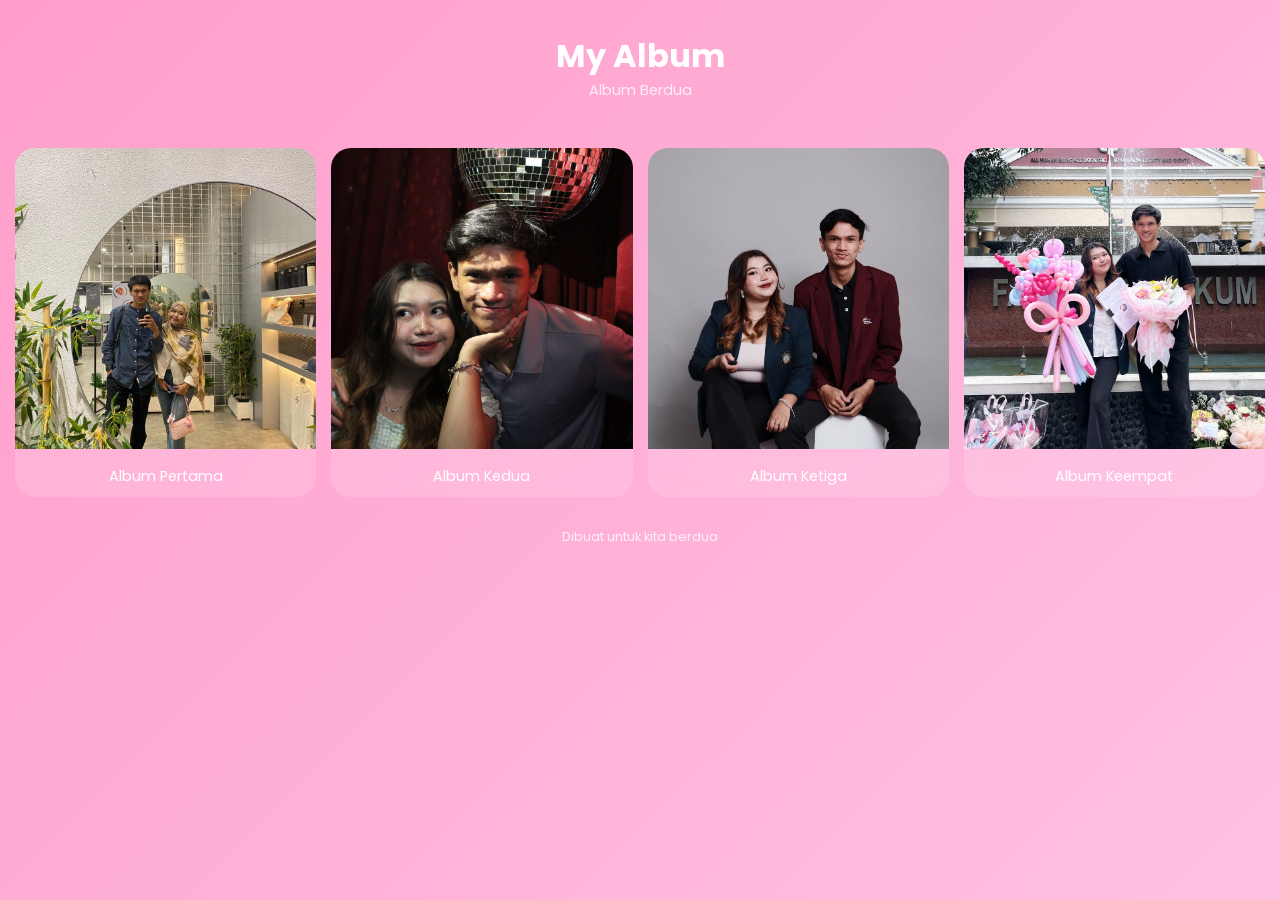
<file: index.html>
<!-- ================== index.html ================== -->
<!doctype html>
<html lang="id">
  <head>
    <meta charset="UTF-8" />
    <meta name="viewport" content="width=device-width, initial-scale=1.0" />
    <title>Album Kita 💖</title>

    <link
      href="https://fonts.googleapis.com/css2?family=Poppins:wght@300;500;700&display=swap"
      rel="stylesheet"
    />
    <link rel="stylesheet" href="style.css" />
  </head>
  <body>
    <header>
      <h1 class="love">My Album</h1>
      <p>Album Berdua</p>
    </header>

    <section class="gallery">
      <a href="album1.html" class="card">
        <img src="img/After EID.jpeg" />
        <div class="caption">Album Pertama</div>
      </a>

      <a href="album2.html" class="card">
        <img src="img/Photobooth.jpeg" />
        <div class="caption">Album Kedua</div>
      </a>

      <a href="album3.html" class="card">
        <img src="img/Foto Almet.jpeg" />
        <div class="caption">Album Ketiga</div>
      </a>

      <a href="album4.html" class="card">
        <img src="img/Foto Semhas.jpeg" />
        <div class="caption">Album Keempat</div>
      </a>
    </section>

    <footer>Dibuat untuk kita berdua</footer>
  </body>
</html>
</file>
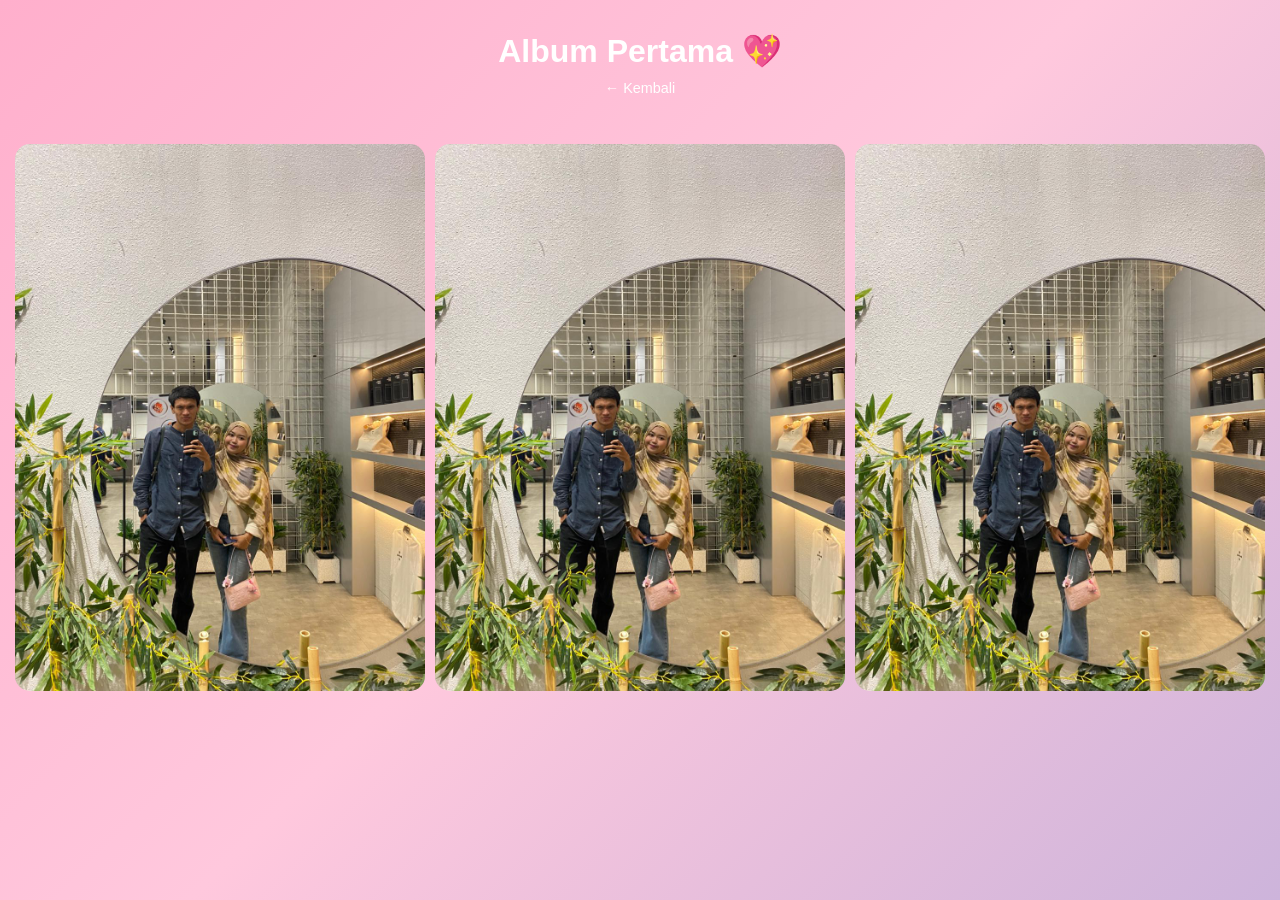
<file: album1.html>
<!-- ================== album1.html ================== -->
<!doctype html>
<html lang="id">
  <head>
    <meta charset="UTF-8" />
    <meta name="viewport" content="width=device-width, initial-scale=1.0" />
    <title>Album 1</title>
    <link rel="stylesheet" href="style.css" />
  </head>
  <body class="theme1">
    <header>
      <h1>Album Pertama 💖</h1>
      <a href="index.html" class="back">← Kembali</a>
    </header>

    <section class="album-detail">
      <img src="img/After EID.jpeg" />
      <img src="img/After EID.jpeg" />
      <img src="img/After EID.jpeg" />
    </section>
  </body>
</html>
</file>
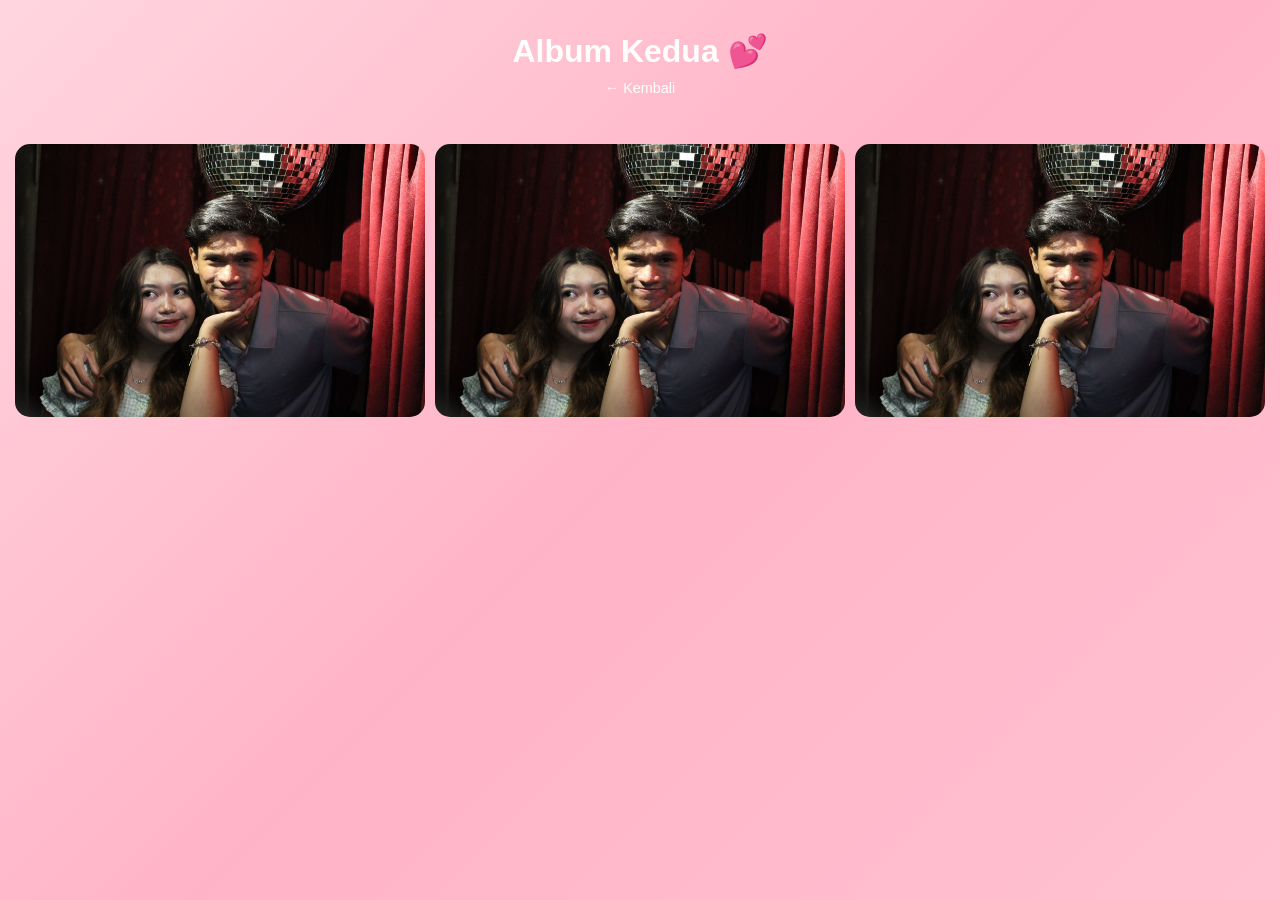
<file: album2.html>
<!-- ================== album2.html ================== -->
<!doctype html>
<html lang="id">
  <head>
    <meta charset="UTF-8" />
    <meta name="viewport" content="width=device-width, initial-scale=1.0" />
    <title>Album 2</title>
    <link rel="stylesheet" href="style.css" />
  </head>
  <body class="theme2">
    <header>
      <h1>Album Kedua 💕</h1>
      <a href="index.html" class="back">← Kembali</a>
    </header>

    <section class="album-detail">
      <img src="img/Photobooth.jpeg" />
      <img src="img/Photobooth.jpeg" />
      <img src="img/Photobooth.jpeg" />
    </section>
  </body>
</html>
</file>
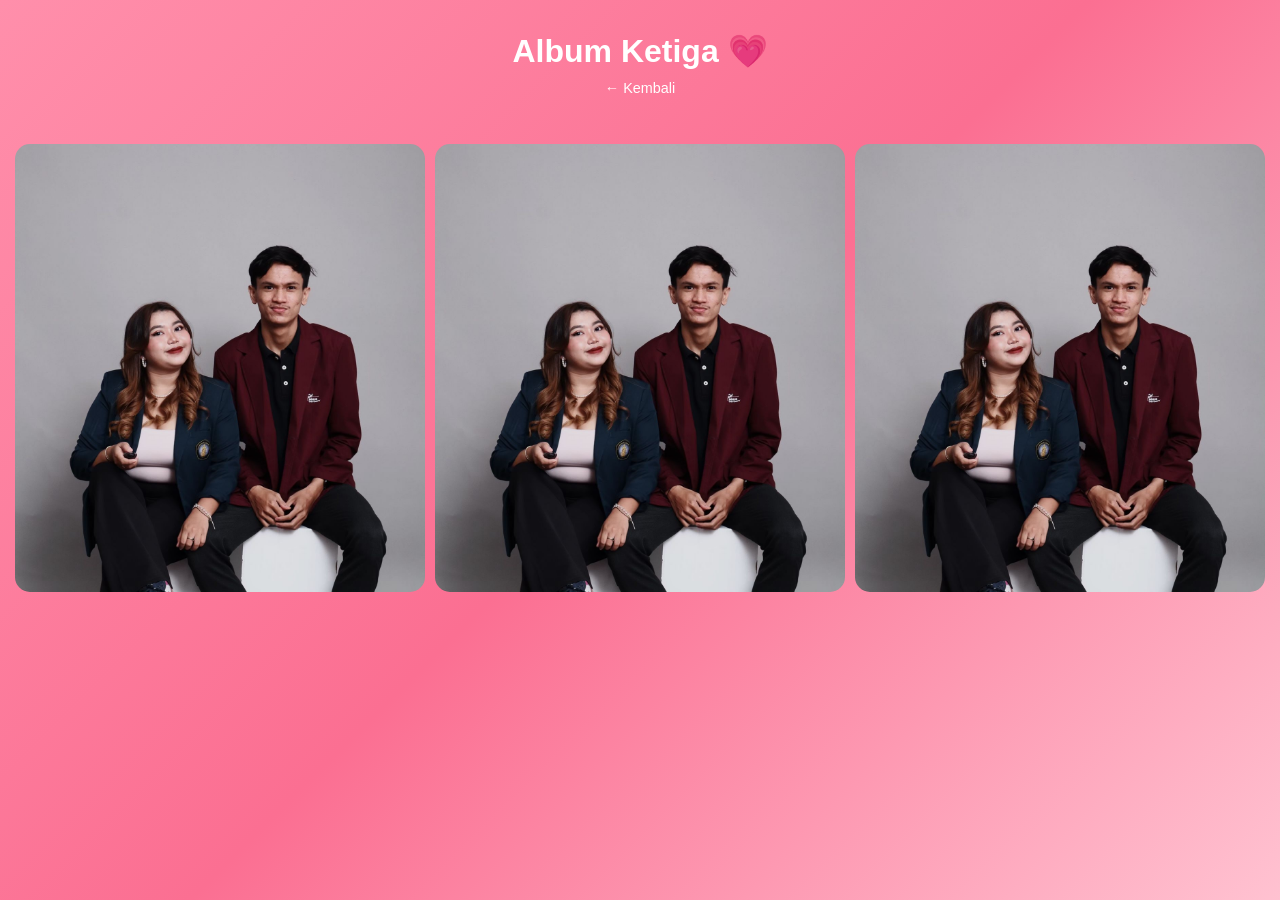
<file: album3.html>
<!-- ================== album3.html ================== -->
<!doctype html>
<html lang="id">
  <head>
    <meta charset="UTF-8" />
    <meta name="viewport" content="width=device-width, initial-scale=1.0" />
    <title>Album 3</title>
    <link rel="stylesheet" href="style.css" />
  </head>
  <body class="theme3">
    <header>
      <h1>Album Ketiga 💗</h1>
      <a href="index.html" class="back">← Kembali</a>
    </header>

    <section class="album-detail">
      <img src="img/Foto Almet.jpeg" />
      <img src="img/Foto Almet.jpeg" />
      <img src="img/Foto Almet.jpeg" />
    </section>
  </body>
</html>
</file>
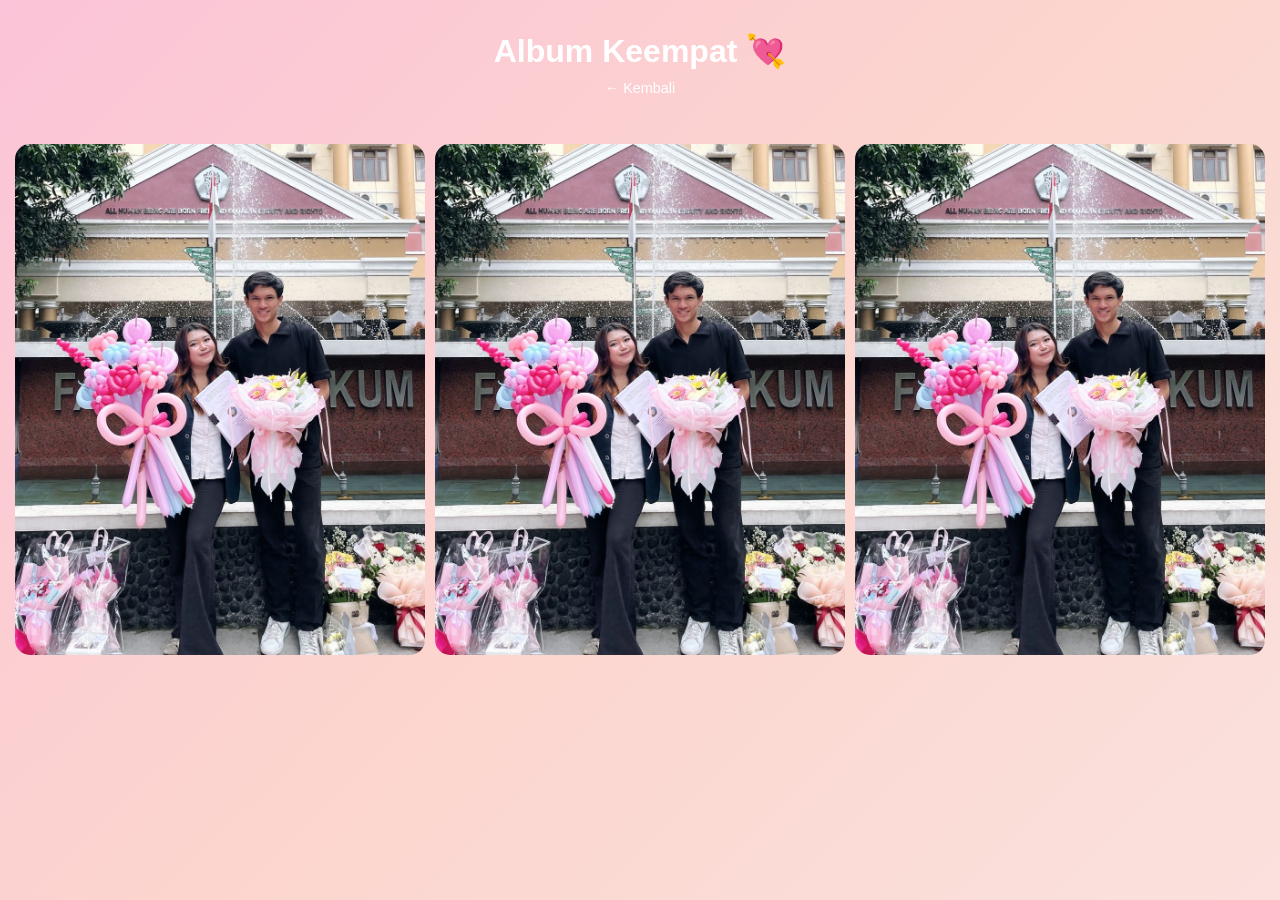
<file: album4.html>
<!-- ================== album4.html ================== -->
<!doctype html>
<html lang="id">
  <head>
    <meta charset="UTF-8" />
    <meta name="viewport" content="width=device-width, initial-scale=1.0" />
    <title>Album 4</title>
    <link rel="stylesheet" href="style.css" />
  </head>
  <body class="theme4">
    <header>
      <h1>Album Keempat 💘</h1>
      <a href="index.html" class="back">← Kembali</a>
    </header>

    <section class="album-detail">
      <img src="img/Foto Semhas.jpeg" />
      <img src="img/Foto Semhas.jpeg" />
      <img src="img/Foto Semhas.jpeg" />
    </section>
  </body>
</html>
</file>
<file: style.css>
/* ================== RESET ================== */
* {
  margin: 0;
  padding: 0;
  box-sizing: border-box;
  font-family: "Poppins", sans-serif;
}

/* ================== BODY ================== */
body {
  color: #fff;
  min-height: 100vh;
}

/* ================== THEME WARNA ================== */
.theme1 {
  background: linear-gradient(135deg, #ffafcc, #ffc8dd, #cdb4db);
}

.theme2 {
  background: linear-gradient(135deg, #ffd6e0, #ffb3c6, #ffc2d1);
}

.theme3 {
  background: linear-gradient(135deg, #ff8fab, #fb6f92, #ffc2d1);
}

.theme4 {
  background: linear-gradient(135deg, #fbc4d8, #fcd5ce, #fae1dd);
}

/* Default (index) */
body:not([class]) {
  background: linear-gradient(135deg, #ff9ecb, #ffc1e3);
}

/* ================== HEADER ================== */
header {
  text-align: center;
  padding: 2rem 1rem;
}

header h1 {
  font-size: 2rem;
  font-weight: 700;
}

header p {
  opacity: 0.8;
  font-size: 0.9rem;
}

/* ================== GALLERY ================== */
.gallery {
  display: grid;
  grid-template-columns: repeat(auto-fit, minmax(180px, 1fr));
  gap: 15px;
  padding: 15px;
}

/* ================== CARD ================== */
.card {
  display: block;
  text-decoration: none;
  color: white;
  border-radius: 20px;
  overflow: hidden;
  background: rgba(255, 255, 255, 0.15);
  backdrop-filter: blur(10px);
  transition: 0.3s ease;
}

.card:hover {
  transform: translateY(-5px) scale(1.03);
}

/* ================== IMAGE FIX (NO WEIRD CUT) ================== */
.card img {
  width: 100%;
  aspect-ratio: 1 / 1; /* bikin kotak aesthetic */
  object-fit: cover; /* tetap rapi */
  object-position: center;
}

/* ================== CAPTION ================== */
.caption {
  padding: 10px;
  text-align: center;
  font-size: 0.9rem;
}

/* ================== DETAIL ALBUM ================== */
.album-detail {
  display: grid;
  grid-template-columns: repeat(auto-fit, minmax(120px, 1fr));
  gap: 10px;
  padding: 15px;
}

.album-detail img {
  width: 100%;
  border-radius: 15px;
  transition: 0.3s ease;
}

.album-detail img:hover {
  transform: scale(1.08);
}

/* ================== BUTTON BACK ================== */
.back {
  display: inline-block;
  margin-top: 10px;
  color: white;
  text-decoration: none;
  font-size: 0.9rem;
}

/* ================== FOOTER ================== */
footer {
  text-align: center;
  padding: 1rem;
  font-size: 0.8rem;
  opacity: 0.8;
}

/* ================== ANIMATION ================== */
.love {
  animation: float 3s infinite ease-in-out;
}

@keyframes float {
  0%,
  100% {
    transform: translateY(0);
  }
  50% {
    transform: translateY(-8px);
  }
}

/* ================== RESPONSIVE ================== */
@media (max-width: 600px) {
  header h1 {
    font-size: 1.5rem;
  }

  .card img {
    aspect-ratio: 1 / 1;
  }
}
</file>
